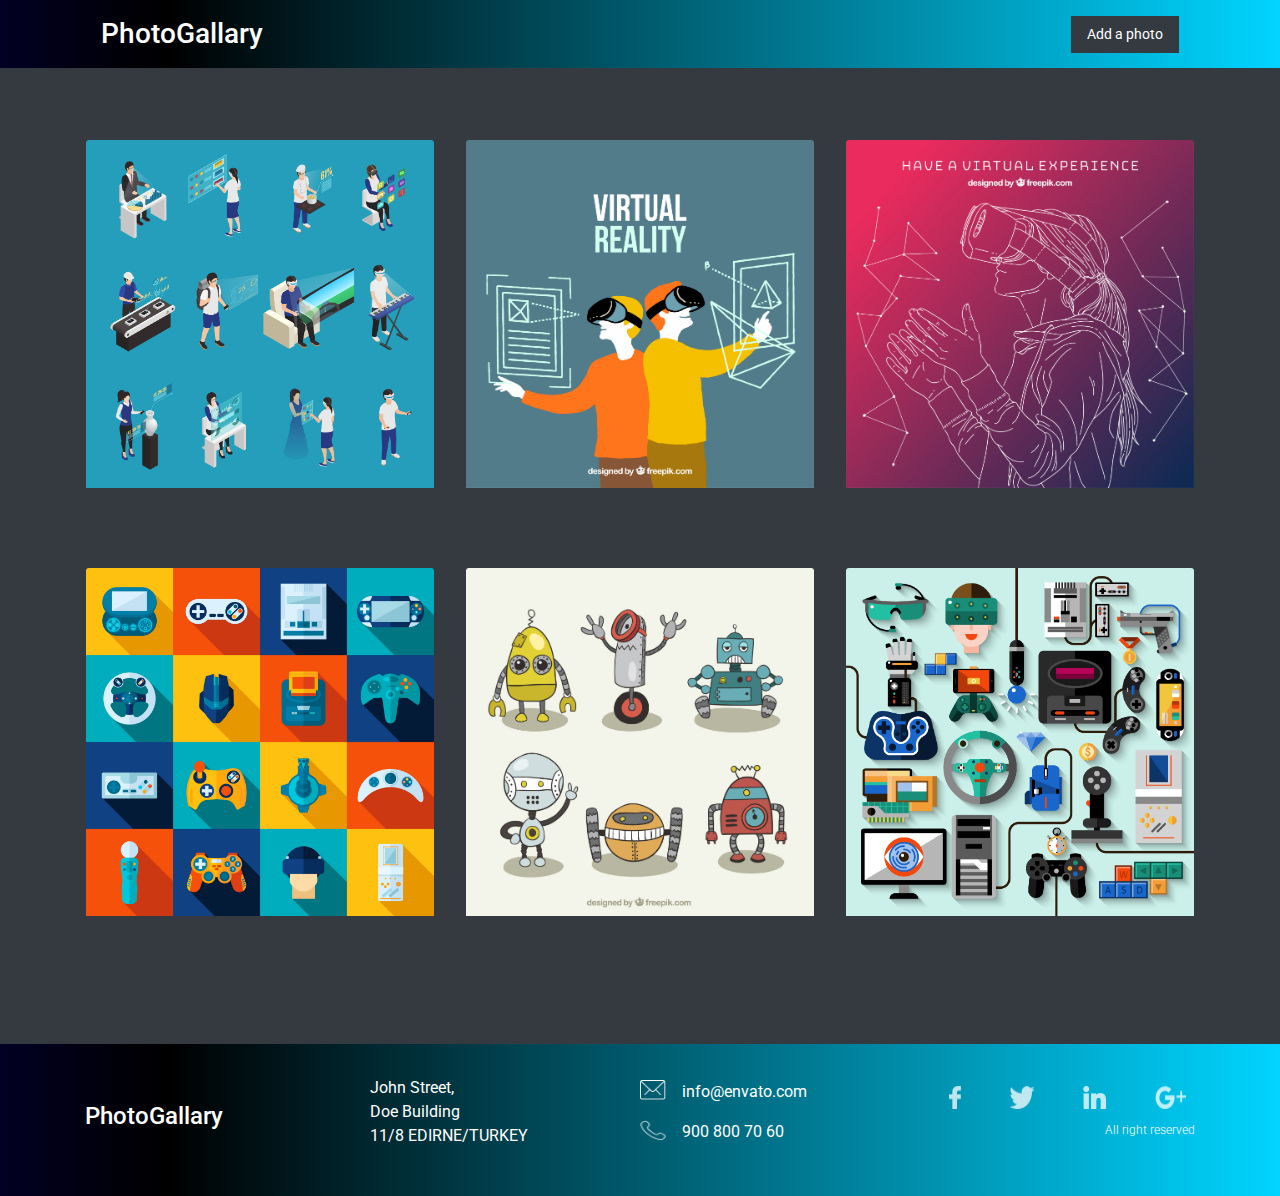
<file: index.html>
<!DOCTYPE html>
<html lang="en">
<head>
    <meta charset="UTF-8">
    <meta name="viewport" content="width=device-width, initial-scale=1.0">
    <title>Bootstrap</title>
    <link rel="stylesheet" href="./css/style.css">
    <link rel="stylesheet" href="https://fonts.googleapis.com/css2?family=Roboto:wght@300&display=swap">
    <link rel="stylesheet" href="https://stackpath.bootstrapcdn.com/bootstrap/4.5.2/css/bootstrap.min.css" integrity="sha384-JcKb8q3iqJ61gNV9KGb8thSsNjpSL0n8PARn9HuZOnIxN0hoP+VmmDGMN5t9UJ0Z" crossorigin="anonymous">
</head>
<body>

    <header class="header pb-lg-0">
        <div class="container">
            <nav class="navbar navbar-expand-lg navbar-light d-flex justify-content-between">
                <a class="navbar-brand" href="#">PhotoGallary</a>         
                <button type="button" class="btn-sm btn-secondary d-lg-block">Add a photo</button>
            </nav>   
    </header>

    <main class="main">
        
        <div class="photo1-wrapper px-3 pt-4 pb-5">
            <div class="container">
                <div class="row photo1-cards__wrapper">
                  
                    <div class="photo1-card card col-lg-4 px-3 col-md-6">
                        <a href="./preview.html" target="_blank">
                            <img src="assets/card/1.jpg" class="card-img-top" alt="...">
                        </a>
                    </div>

                    <div class="photo1-card card col-lg-4 px-3 col-md-6">
                        <a href="./preview.html" target="_blank">
                            <img src="assets/card/2.jpg" class="card-img-top" alt="...">
                        </a>
                    </div>

                    <div class="photo1-card card col-lg-4 px-3 col-md-6">
                        <a href="./preview.html" target="_blank">
                            <img src="assets/card/3.jpg" class="card-img-top" alt="...">
                        </a>
                    </div>

                    <div class="photo1-card card col-lg-4 px-3 col-md-6">
                        <a href="./preview.html" target="_blank">
                            <img src="assets/card/4.jpg" class="card-img-top" alt="...">
                        </a>
                    </div>

                    <div class="photo1-card card col-lg-4 px-3 col-md-6">
                        <a href="./preview.html" target="_blank">
                            <img src="assets/card/5.jpg" class="card-img-top" alt="...">
                        </a>
                    </div>

                    <div class="photo1-card card col-lg-4 px-3 col-md-6">
                        <a href="./preview.html" target="_blank">
                            <img src="assets/card/6.jpg" class="card-img-top" alt="...">
                        </a>
                    </div>
       
            </div>
        
            </div>
        </div>
        

        
    </main>

    <footer class="footer">
        <div class="container">
          <div class="row align-items-center justify-content-center">
            <div class="col-lg-3 footer__logo">
                <h4>PhotoGallary</h4>
            </div>
            <div class="col-lg-3 address">
              <p>John Street,<br>Doe Building<br>11/8 EDIRNE/TURKEY</p>
            </div>
            <div class="col-lg-3 emails">
              <div class="email-wrapper row">
                <img src="./assets/img/footer-mail-icon.png" alt="mail">
                <p class="email">info@envato.com</p>
              </div>
              <div class="phone-wrapper row">
                <img src="./assets/img/footer-phone-icon.png" alt="phone">
                <p class="phone">900 800 70 60</p>
              </div>
    
            </div>
            <div class="col-lg-3 social">
              <div class="social__icons row justify-content-around">
                <img src="./assets/img/facebook-icon.png" alt="facebook-icon">
                <img src="./assets/img/twitter-icon.png" alt="twitter-icon">
                <img src="./assets/img/linkedin-icon.png" alt="linkedin-icon">
                <img src="./assets/img/plus-icon.png" alt="plus-icon">
              </div>
              <p class="social__text">All right reserved</p>
            </div>
          </div>
        </div>
      </footer>

    <script src="https://code.jquery.com/jquery-3.5.1.slim.min.js" integrity="sha384-DfXdz2htPH0lsSSs5nCTpuj/zy4C+OGpamoFVy38MVBnE+IbbVYUew+OrCXaRkfj" crossorigin="anonymous"></script>
    <script src="https://cdn.jsdelivr.net/npm/popper.js@1.16.1/dist/umd/popper.min.js" integrity="sha384-9/reFTGAW83EW2RDu2S0VKaIzap3H66lZH81PoYlFhbGU+6BZp6G7niu735Sk7lN" crossorigin="anonymous"></script>
    <script src="https://stackpath.bootstrapcdn.com/bootstrap/4.5.2/js/bootstrap.min.js" integrity="sha384-B4gt1cQRFi3dgfSVKpc1B9idTEuN3cBScszNHP9silYxofvL8/KUEfYiJOMMV+rV" crossorigin="anonymous"></script>
    
    </body>
</html>
</file>
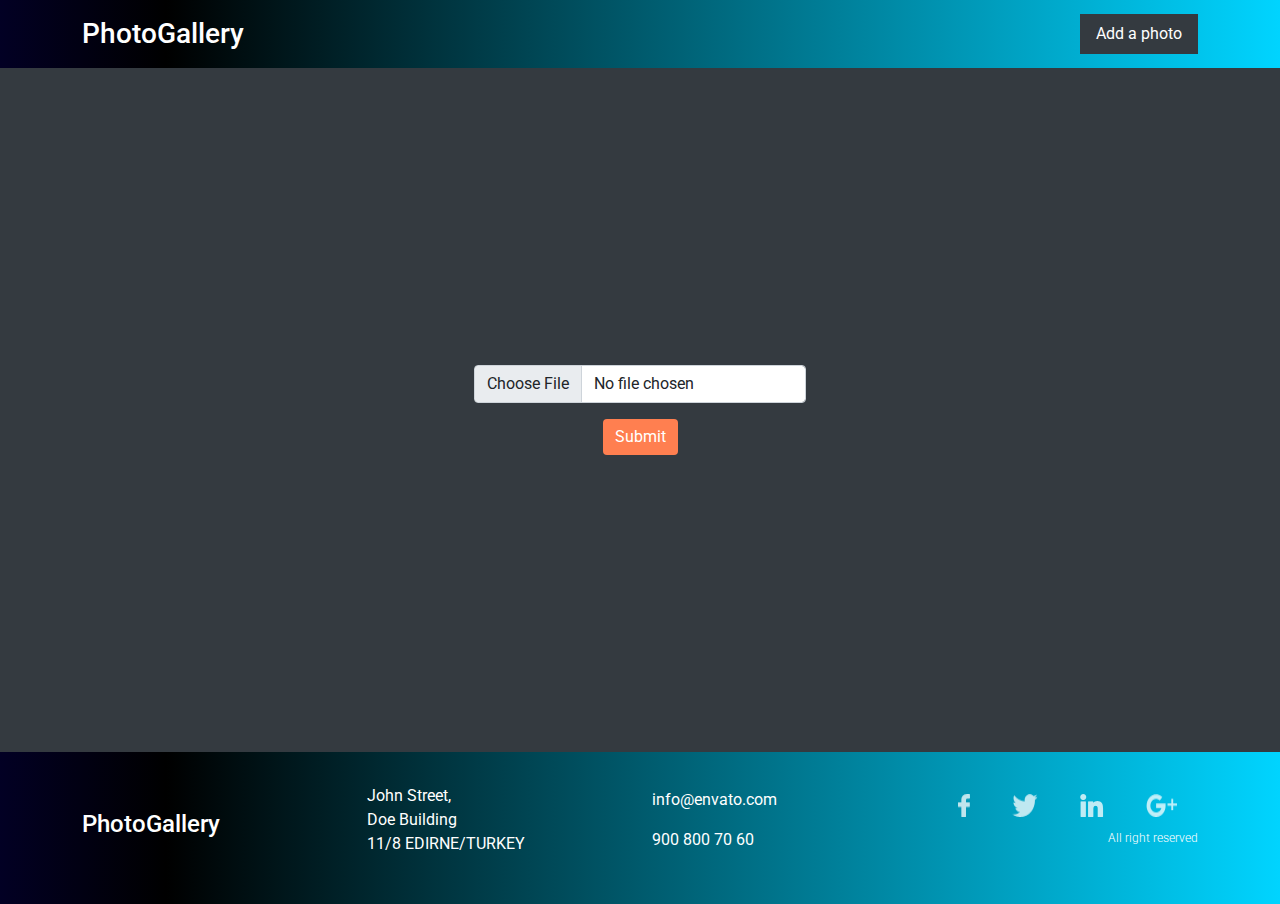
<file: add_image.html>
<!DOCTYPE html>
<html lang="en">
<head>
    <meta charset="UTF-8">
    <meta name="viewport" content="width=device-width, initial-scale=1.0">
    <title>Bootstrap</title>
    <link rel="stylesheet" href="css/bootstrap.css">
    <link rel="stylesheet" href="./css/style.css">
    <link rel="stylesheet" href="https://fonts.googleapis.com/css2?family=Roboto:wght@300&display=swap">
</head>
<body>

    <header class="header pb-lg-0">
        <div class="container">
            <nav class="navbar navbar-expand-lg navbar-light d-flex justify-content-between">
                <a class="navbar-brand" href="#">PhotoGallery</a>         
                <a href="add_image.html" type="button" class="btn  btn-secondary d-lg-block" target="_blank">Add a photo</a>
            </nav>   
    </header>

    <main class="main">
        
        <div class="form-wrapper d-flex align-items-center justify-content-center">
            <form method="POST">
                <div class="container d-flex flex-column justify-content-center align-items-center">
                    <div class="mb-3">
                        <input class="form-control" type="file" id="formFile">
                    </div>
                <div class="btn-wrapper">
                    <button type="submit" class="btn btn-primary">Submit</button>
                </div>
                
              </div> 
          </form>    
        </div>
            
               
    </main>

    <footer class="footer">
      <div class="container">
        <div class="row align-items-center justify-content-center">
          <div class="col-lg-3 footer__logo">
              <h4>PhotoGallery</h4>
          </div>
          <div class="col-lg-3 address">
            <p>John Street,<br>Doe Building<br>11/8 EDIRNE/TURKEY</p>
          </div>
          <div class="col-lg-3 emails">
            <div class="email-wrapper row">
              <p class="email">info@envato.com</p>
            </div>
            <div class="phone-wrapper row">
              <p class="phone">900 800 70 60</p>
            </div>
  
          </div>
          <div class="col-lg-3 social">
            <div class="social__icons d-flex justify-content-around">
              <img src="assets/img/facebook-icon.png" alt="facebook-icon">
              <img src="./assets/img/twitter-icon.png" alt="twitter-icon">
              <img src="./assets/img/linkedin-icon.png" alt="linkedin-icon">
              <img src="./assets/img/plus-icon.png" alt="plus-icon">
            </div>
            <p class="social__text">All right reserved</p>
          </div>
        </div>
      </div>
    </footer>

    <script src="assets/bootstrap.js"></script>
    <script src="https://code.jquery.com/jquery-3.5.1.slim.min.js" integrity="sha384-DfXdz2htPH0lsSSs5nCTpuj/zy4C+OGpamoFVy38MVBnE+IbbVYUew+OrCXaRkfj" crossorigin="anonymous"></script>
    </body>
</html>
</file>
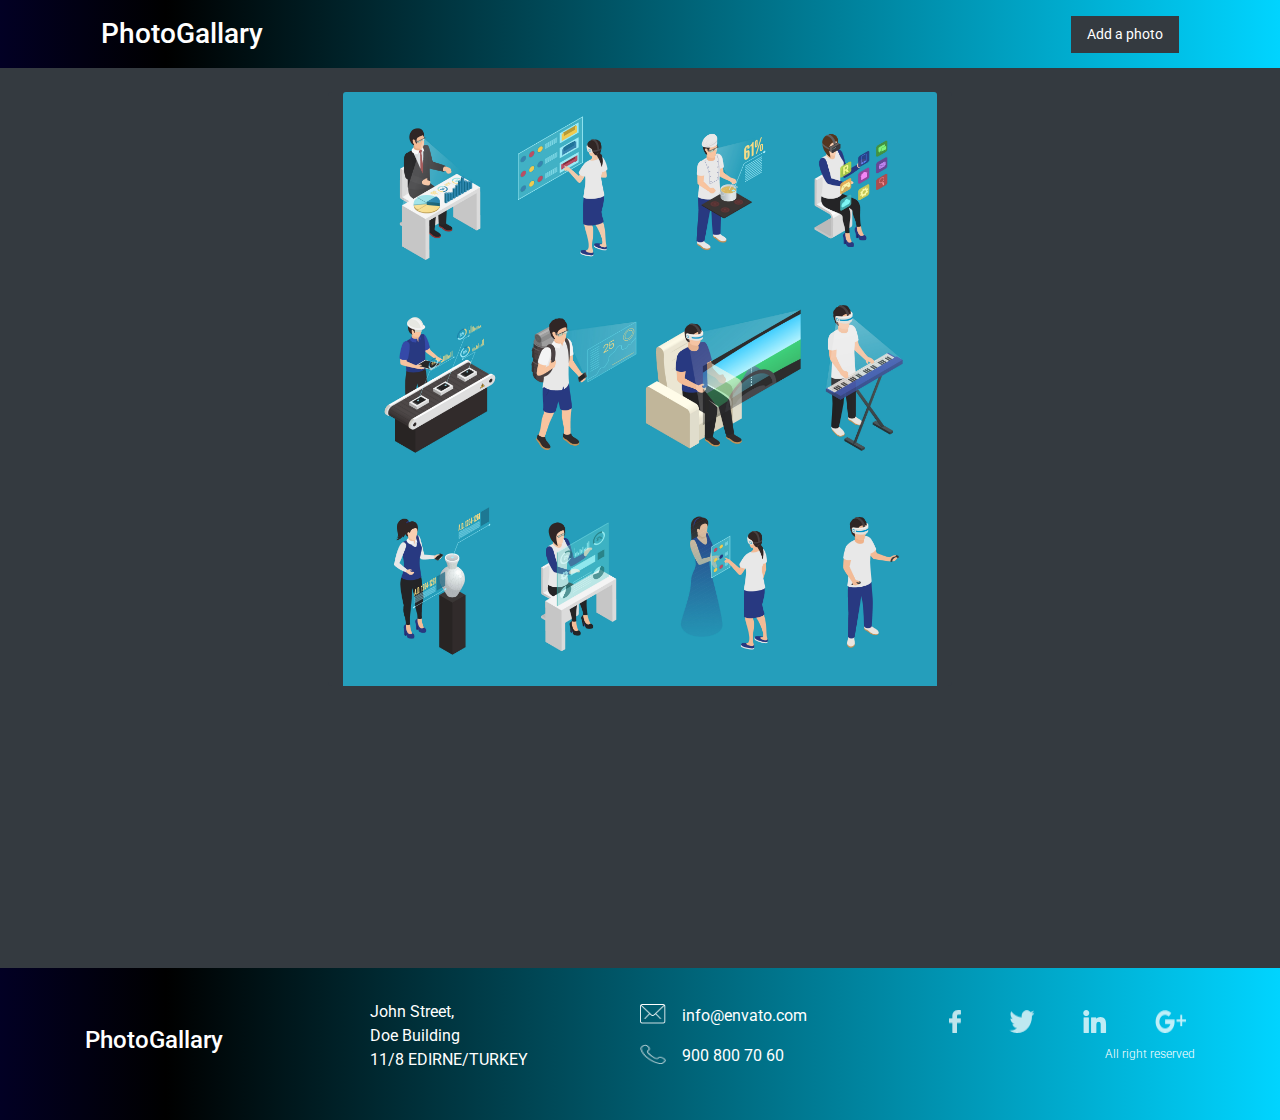
<file: preview.html>
<!DOCTYPE html>
<html lang="en">
<head>
    <meta charset="UTF-8">
    <meta name="viewport" content="width=device-width, initial-scale=1.0">
    <title>Bootstrap</title>
    <link rel="stylesheet" href="./css/style.css">
    <link rel="stylesheet" href="https://fonts.googleapis.com/css2?family=Roboto:wght@300&display=swap">
    <link rel="stylesheet" href="https://stackpath.bootstrapcdn.com/bootstrap/4.5.2/css/bootstrap.min.css" integrity="sha384-JcKb8q3iqJ61gNV9KGb8thSsNjpSL0n8PARn9HuZOnIxN0hoP+VmmDGMN5t9UJ0Z" crossorigin="anonymous">
</head>
<body>

    <header class="header pb-lg-0">
        <div class="container">
            <nav class="navbar navbar-expand-lg navbar-light d-flex justify-content-between">
                <a class="navbar-brand" href="#">PhotoGallary</a>         
                <button type="button" class="btn-sm btn-secondary d-lg-block">Add a photo</button>
            </nav>   
    </header>

    <main class="main">
        
        <div class="photo1-wrapper px-3 py-4">
            <div class="photo1-card card col-lg-6 col-md-9 col my-0 mx-auto">
                <img src="assets/card/1.jpg" class="card-img-top" alt="...">
            </div>
            
        </div>
       
        
    </main>

    <footer class="footer">
        <div class="container">
          <div class="row align-items-center justify-content-center">
            <div class="col-lg-3 footer__logo">
                <h4>PhotoGallary</h4>
            </div>
            <div class="col-lg-3 address">
              <p>John Street,<br>Doe Building<br>11/8 EDIRNE/TURKEY</p>
            </div>
            <div class="col-lg-3 emails">
              <div class="email-wrapper row">
                <img src="./assets/img/footer-mail-icon.png" alt="mail">
                <p class="email">info@envato.com</p>
              </div>
              <div class="phone-wrapper row">
                <img src="./assets/img/footer-phone-icon.png" alt="phone">
                <p class="phone">900 800 70 60</p>
              </div>
    
            </div>
            <div class="col-lg-3 social">
              <div class="social__icons row justify-content-around">
                <img src="./assets/img/facebook-icon.png" alt="facebook-icon">
                <img src="./assets/img/twitter-icon.png" alt="twitter-icon">
                <img src="./assets/img/linkedin-icon.png" alt="linkedin-icon">
                <img src="./assets/img/plus-icon.png" alt="plus-icon">
              </div>
              <p class="social__text">All right reserved</p>
            </div>
          </div>
        </div>
      </footer>


    <script src="https://code.jquery.com/jquery-3.5.1.slim.min.js" integrity="sha384-DfXdz2htPH0lsSSs5nCTpuj/zy4C+OGpamoFVy38MVBnE+IbbVYUew+OrCXaRkfj" crossorigin="anonymous"></script>
    <script src="https://cdn.jsdelivr.net/npm/popper.js@1.16.1/dist/umd/popper.min.js" integrity="sha384-9/reFTGAW83EW2RDu2S0VKaIzap3H66lZH81PoYlFhbGU+6BZp6G7niu735Sk7lN" crossorigin="anonymous"></script>
    <script src="https://stackpath.bootstrapcdn.com/bootstrap/4.5.2/js/bootstrap.min.js" integrity="sha384-B4gt1cQRFi3dgfSVKpc1B9idTEuN3cBScszNHP9silYxofvL8/KUEfYiJOMMV+rV" crossorigin="anonymous"></script>
    
    </body>
</html>
</file>
<file: css/style.css>
body {
    font-family: 'Roboto', sans-serif !important;
}

.header {
    background: rgb(2,0,36);
    background: linear-gradient(90deg, rgba(2,0,36,1) 0%, rgba(0,0,0,1) 13%, rgba(0,212,255,1) 100%);
}

.navbar-brand {
    color: #fff !important;
    font-size: 28px !important;
    font-weight: 500;
}

.nav-link {
    color: #111 !important;
}

.nav-link:hover {
    background-color: #343a40;
    color: #fff !important;
    transition: 1s;
}

.btn-secondary {
    border-radius: 0px !important;
    border-style: none;
    background-color: #343a40 !important;
    padding: 0.5rem 1rem !important;
}

.btn-primary {
    background-color: #ff7f50 !important;
    border-color: #ff7f50 !important;
    border-style: none;

}

.bottom-header {
    background-color: #fff;
    align-items: center;
    justify-content: space-between;
    flex-wrap: wrap-reverse !important;
}

.bottom-header__title {
    font-size: 35px;
    font-weight: 400;
    max-width: 280px;
}

.photo1-wrapper {
    color: #fff !important;
    background-color: #343a40;
    min-height: 100vh;
}

.game__article {
    margin: auto;
    margin-bottom: 2rem;
    text-align: center;
}

.photo2-wrapper .card-img-top {
    box-shadow: 2px 2px 10px gray;
}

.photo1-card, .photo2-card {
    border: none !important;
    background-color: #343a40 !important;
    text-align: center;
    margin-bottom: 5rem;
}

.photo2-wrapper {
    background-color: #f8f9fa;
    color: #000;
    justify-content: center;
    
}

.photo2-card {
    background-color: #f8f9fa !important;
}

.footer {
    background-color: #fff;
    color: #343a40;
}

.footer__copy {
    text-align: center;
}

.photo1-cards__wrapper {
    padding-top: 3rem ;
}

.footer {
    background: rgb(2,0,36);
    background: linear-gradient(90deg, rgba(2,0,36,1) 0%, rgba(0,0,0,1) 13%, rgba(0,212,255,1) 100%);
    padding: 2em;
    color: #fff;
  }
  
  .emails img {
    width: 26px;
    height: 20px;
    margin-right: 1em;
  }
  
  .social__text {
    text-align: end;
    font-size: 12px;
    font-weight: 300;
    margin-top: 1em;
  }

  .form-wrapper {
    background-color: #343a40 !important;
    height: calc(100vh - 152px - 4em);
    
  }
</file>
